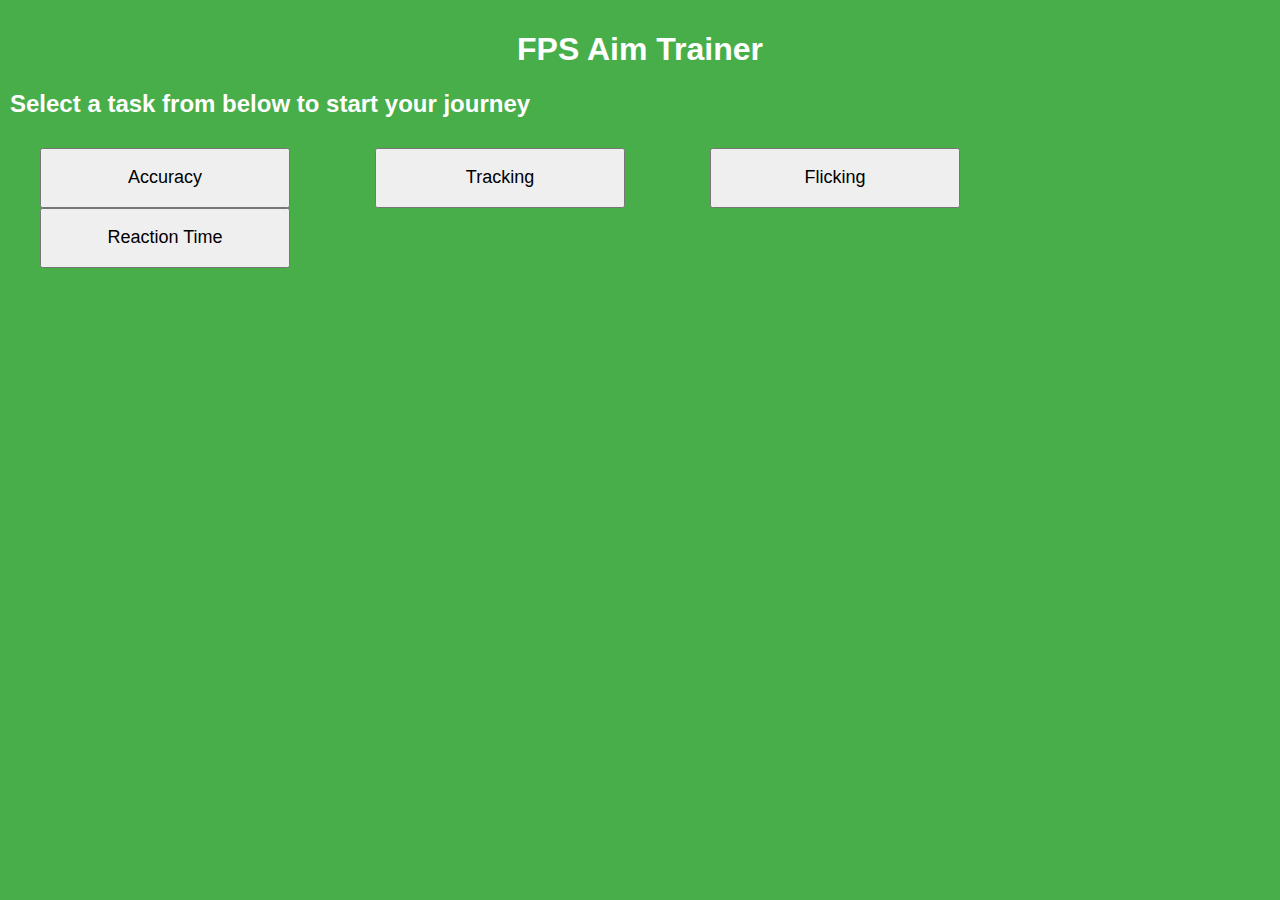
<file: webPages/mainMenu/index.html>
<!DOCTYPE html>
<html lang="en">
  <head>
    <meta charset="utf-8" />
    <meta name="viewport" content="width=device-width, initial-scale=1.0">

    <title>Aim Trainer</title>

    <link rel="stylesheet" type="text/css" href="style.css">
  </head>

  <body>
    <!-- Title and sub-title for page to welome user -->
    <div id="pageheader">
      <h1 class="pageTitle">FPS Aim Trainer</h1>
      <h2>Select a task from below to start your journey</h2>

    </div>

    <!-- Buttons for user to navigate to tasks -->
    <div id="taskSelect">
      <div class="taskButton">
        <a href="/webPages/taskAccuracy/accuracy.html">
        <button class="taskButton">Accuracy</button>
      </a>
      </div>

      <div  class="taskButton">
        <a href="/webPages/taskTracking/tracking.html">
        <button class="taskButton">Tracking</button>
        </a> 
      </div>

      
      <div  class="taskButton">
        <a href="/webPages/taskFlicking/flicking.html">
          <button class="taskButton" href>Flicking</button>
        </a>
      </div>

      <div  class="taskButton">
       <a href="/webPages/taskReactionTime/reaction.html">
        <button class="taskButton">Reaction Time</button>
      </a>
      </div>
    </div>


  </body>
</html>
</file>
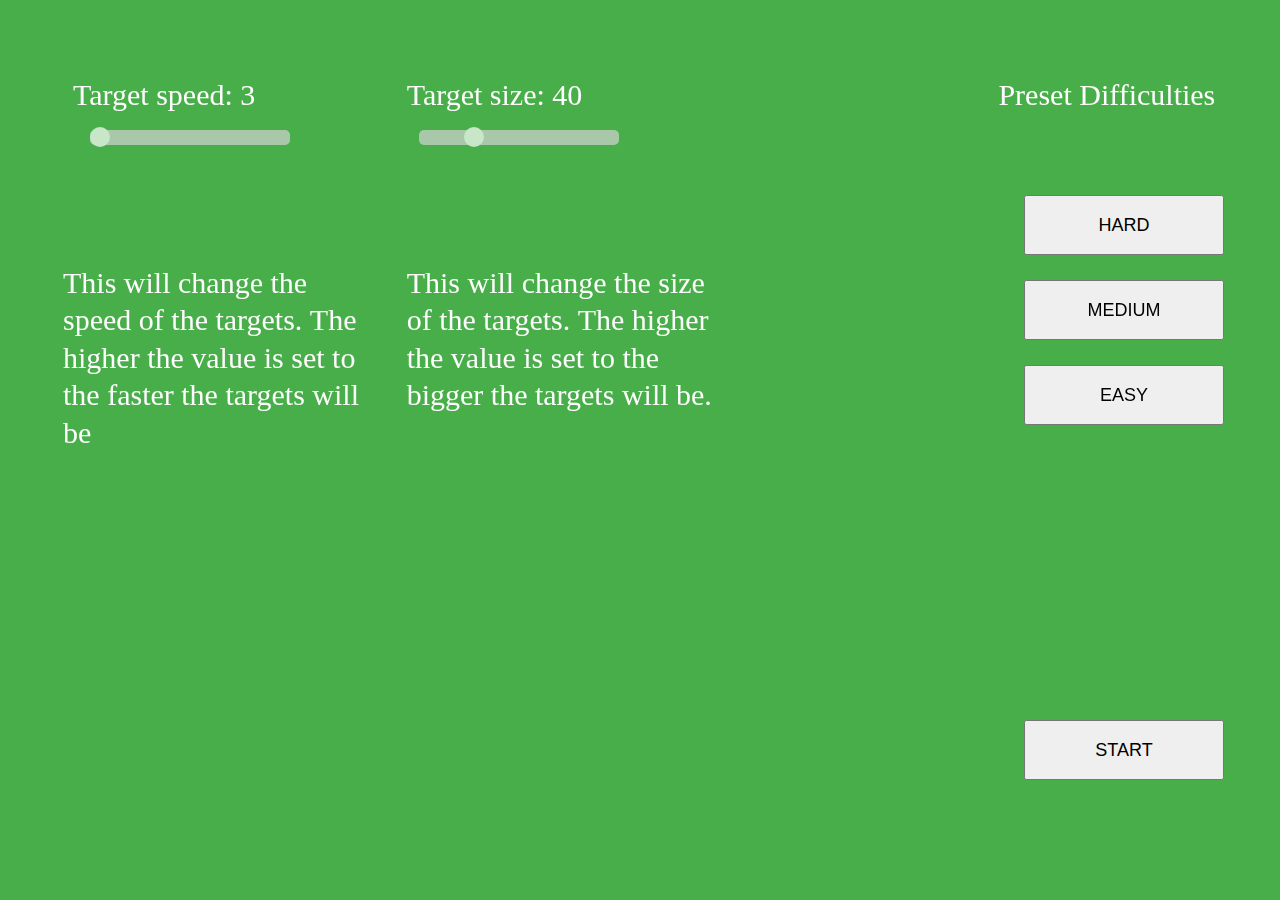
<file: webPages/taskAccuracy/accuracy.html>
<!DOCTYPE html>
<html lang="en">
  <head>
    <meta charset="utf-8" />
    <meta name="viewport" content="width=device-width, initial-scale=1.0">

    <title>Task - Accuracy</title>

    <link rel="stylesheet" type="text/css" href="accuracyStyles.css">

    <script src="/libraries/p5.min.js"></script>
    <script src="/libraries/p5.sound.min.js"></script>
  </head>

  <body>
    <script src="accuracy.js"></script>
    <script src="/assets/objects/targetObj.js"></script>

    

  </body>
</html>
</file>
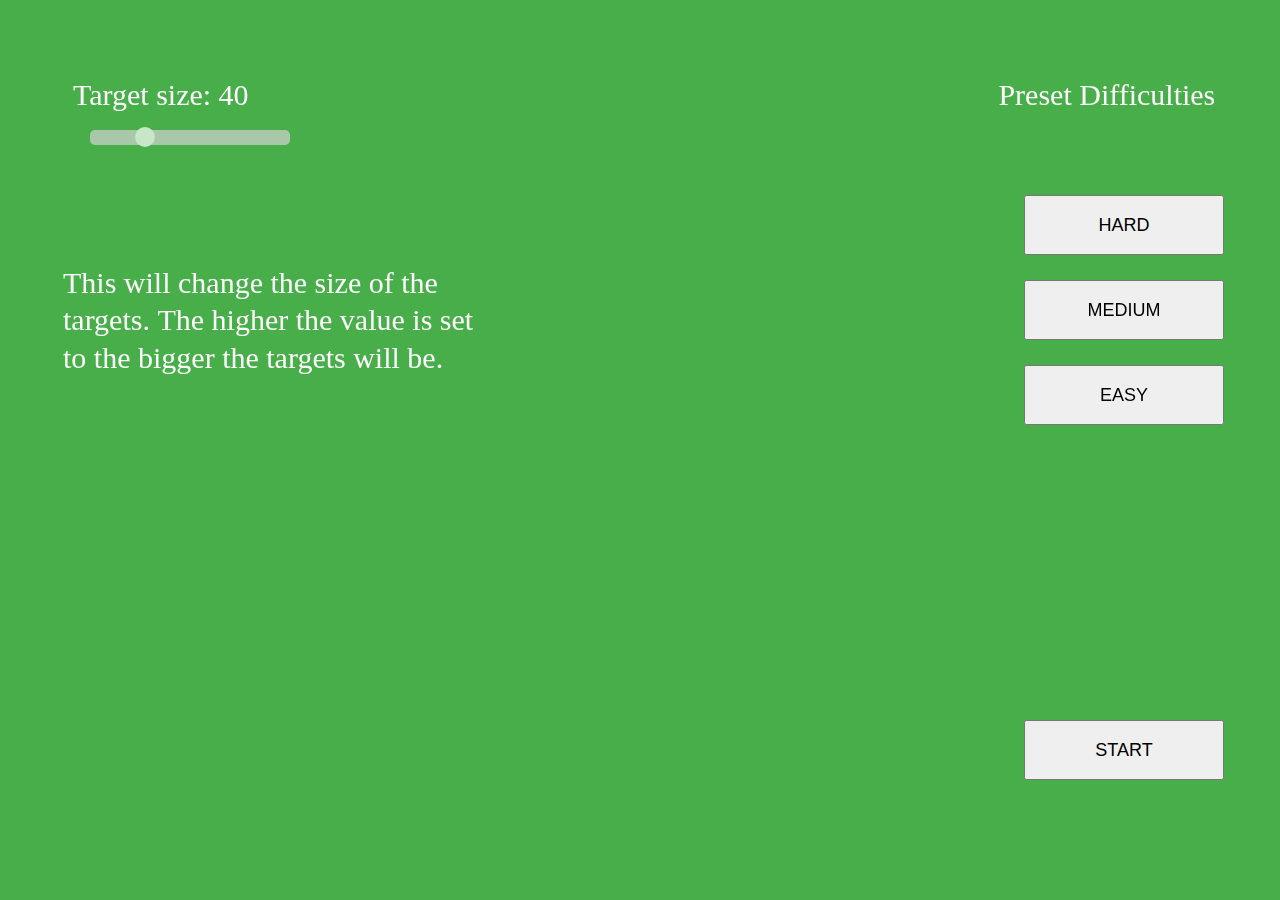
<file: webPages/taskFlicking/flicking.html>
<!DOCTYPE html>
<html lang="en">
  <head>
    <meta charset="utf-8" />
    <meta name="viewport" content="width=device-width, initial-scale=1.0">

    <title>Task- Flicking</title>

    <link rel="stylesheet" type="text/css" href="flickingStyles.css">

    <script src="/libraries/p5.min.js"></script>
    <script src="/libraries/p5.sound.min.js"></script>
  </head>

  <body>
    <script src="flicking.js"></script>
    <script src="/assets/objects/targetObj.js"></script>
    <script src="/assets/objects/flickingObj.js"></script>

    

  </body>
</html>
</file>
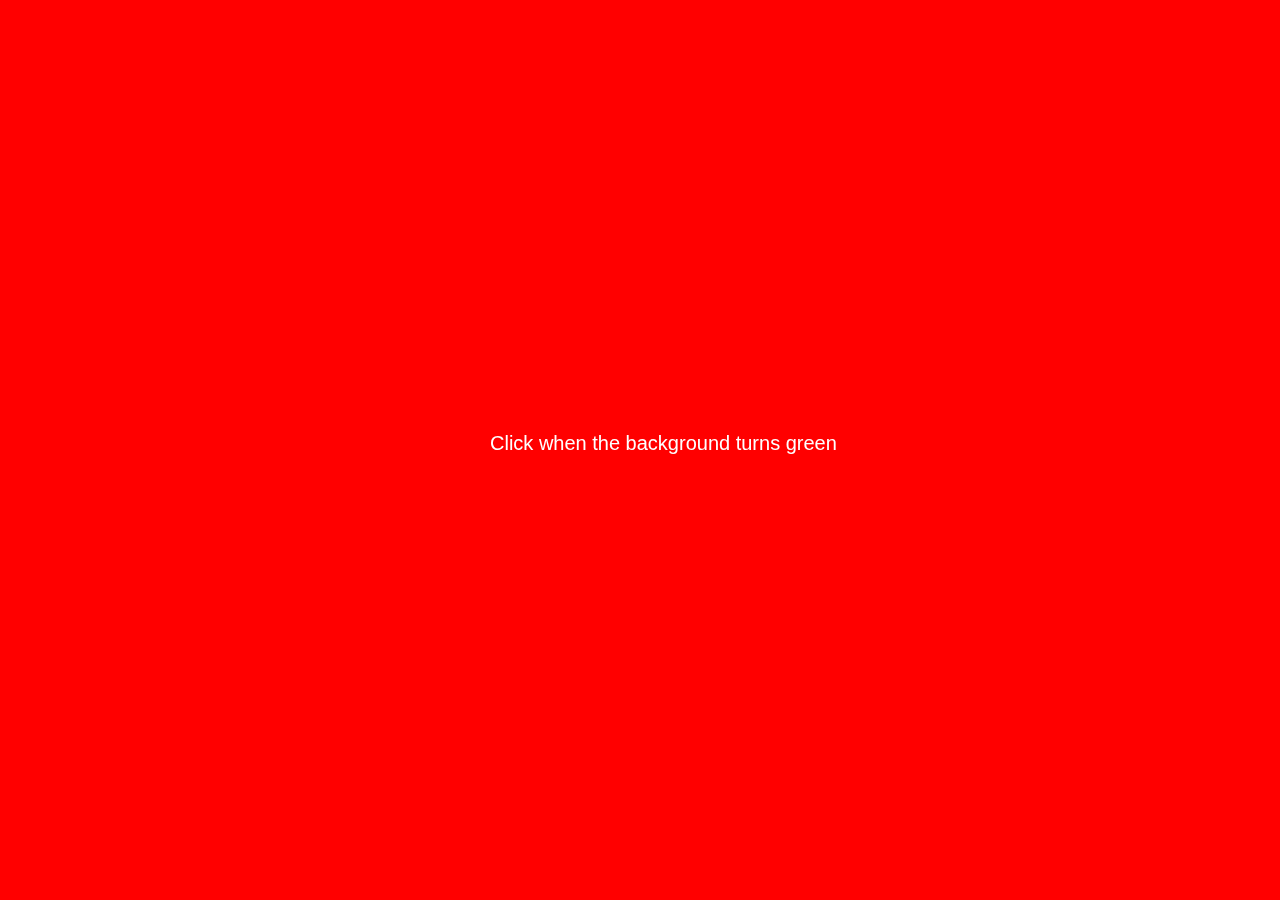
<file: webPages/taskReactionTime/reaction.html>
<!DOCTYPE html>
<html lang="en">
  <head>
    <meta charset="utf-8" />
    <meta name="viewport" content="width=device-width, initial-scale=1.0">

    <title>Task- Reaction Time</title>

    <link rel="stylesheet" type="text/css" href="reactionStyles.css">

    <script src="/libraries/p5.min.js"></script>
    <script src="/libraries/p5.sound.min.js"></script>
  </head>

  <body>
    <script src="reaction.js"></script>
  </body>
</html>
</file>
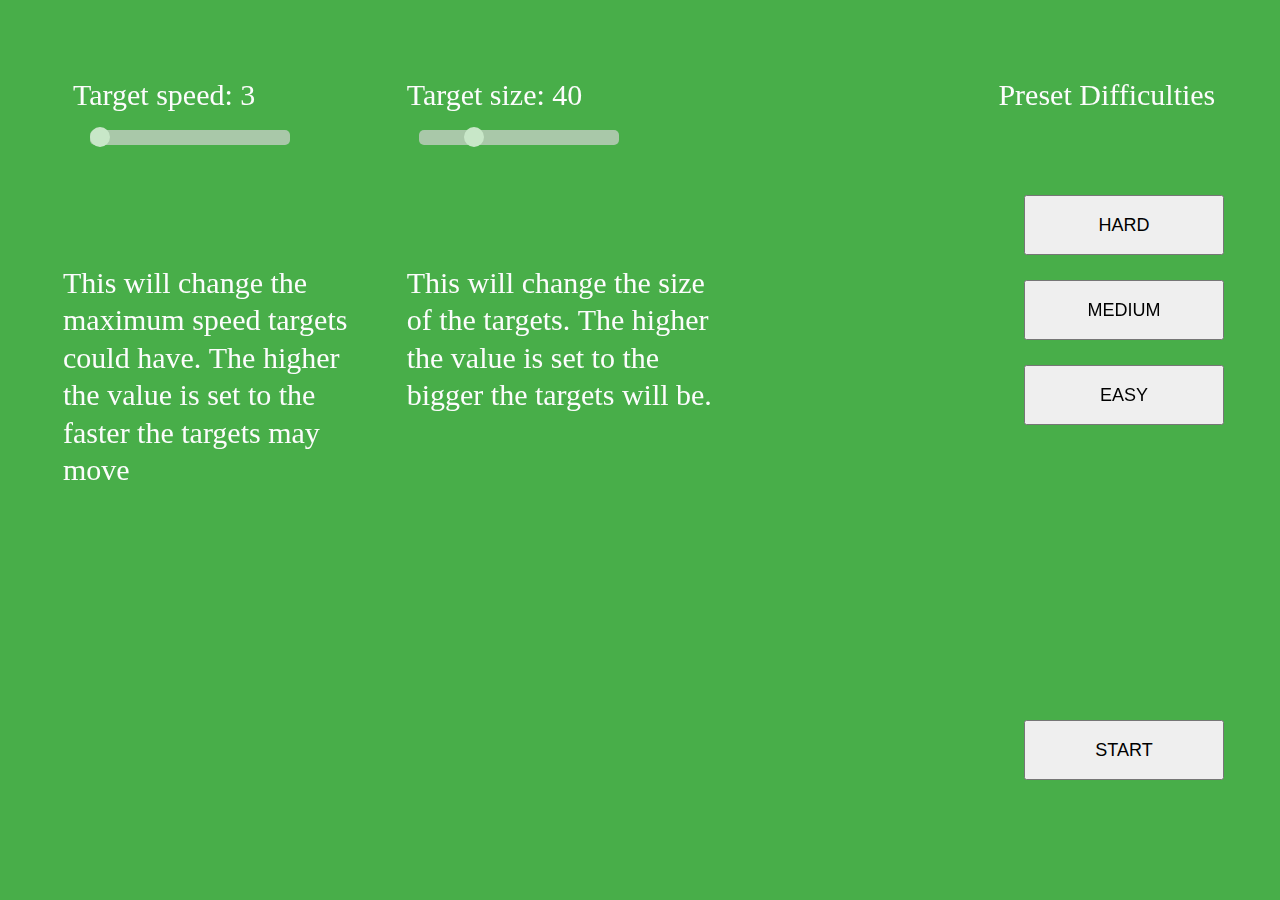
<file: webPages/taskTracking/tracking.html>
<!DOCTYPE html>
<html lang="en">
  <head>
    <meta charset="utf-8" />
    <meta name="viewport" content="width=device-width, initial-scale=1.0">

    <title>Task- Tracking</title>

    <link rel="stylesheet" type="text/css" href="trackingStyles.css">

    <script src="/libraries/p5.min.js"></script>
    <script src="/libraries/p5.sound.min.js"></script>
  </head>

  <body>
    <script src="tracking.js"></script>
    <script src="/assets/objects/targetObj.js"></script>
    <script src="/assets/objects/trackingObj.js"></script>
  </body>
</html>
</file>
<file: webPages/mainMenu/style.css>
html, body {
  margin: 0;
  padding: 0;
  font-family: Verdana, Geneva, Tahoma, sans-serif;
  color: white;
  background-color: rgb(72, 174, 73);
}

canvas {
  display: block;
}

.pageTitle{
  text-align: center; 
}

.taskButton{
  width:250px;
  height:60px;
  padding: 14px 40px;
  font-family: Verdana, Geneva, Tahoma, sans-serif;
  font-size: large;
  text-align: center;
  display: inline;
}

a:link { 
  text-decoration: none; 
}
a:visited { 
  text-decoration: none; 
}


.gameButtons:hover {
  box-shadow: 0 12px 16px 0 rgba(0,0,0,0.24), 0 17px 50px 0 rgba(0,0,0,0.19);
}

#pageheader{
  padding: 10px;
}
</file>
<file: webPages/taskAccuracy/accuracyStyles.css>
html, body {
    margin: 0;
    padding: 0;
  }
  
  canvas {
    position: absolute;
  }
  #chartHolder{
  margin: auto;
  width: 50%;
  border: 3px solid green;
  padding: 10px;
  }

  .gameButtons {
    width:200px;
    height:60px;
    padding: 14px 40px;
    font-family: Verdana, Geneva, Tahoma, sans-serif;
    font-size: large;
    text-align: center;

  }
  .gameButtons:hover {
    box-shadow: 0 12px 16px 0 rgba(0,0,0,0.24), 0 17px 50px 0 rgba(0,0,0,0.19);
  }

  .sliders {
    -webkit-appearance: none;
    height: 15px;
    width: 200px;
    border-radius: 5px;  
    background: #d3d3d3;
    outline: none;
    opacity: 0.7;
    -webkit-transition: .2s;
    transition: opacity .2s;
  }
  
  .sliders::-webkit-slider-thumb {
    -webkit-appearance: none;
    appearance: none;
    width: 20px;
    height: 20px;
    border-radius: 50%; 
    background: #ffffff;
    cursor: pointer;
  }
</file>
<file: webPages/taskFlicking/flickingStyles.css>
html, body {
    margin: 0;
    padding: 0;
  }
  
  canvas {
    display: block;
  }
  .gameButtons {
    width:200px;
    height:60px;
    padding: 14px 40px;
    font-family: Verdana, Geneva, Tahoma, sans-serif;
    font-size: large;
    text-align: center;

  }
  .gameButtons:hover {
    box-shadow: 0 12px 16px 0 rgba(0,0,0,0.24), 0 17px 50px 0 rgba(0,0,0,0.19);
  }

  .sliders {
    -webkit-appearance: none;
    height: 15px;
    width: 200px;
    border-radius: 5px;  
    background: #d3d3d3;
    outline: none;
    opacity: 0.7;
    -webkit-transition: .2s;
    transition: opacity .2s;
  }
  
  .sliders::-webkit-slider-thumb {
    -webkit-appearance: none;
    appearance: none;
    width: 20px;
    height: 20px;
    border-radius: 50%; 
    background: #ffffff;
    cursor: pointer;
  }
</file>
<file: webPages/taskReactionTime/reactionStyles.css>
html, body {
    margin: 0;
    padding: 0;
  }
  
  canvas {
    display: block;
  }
</file>
<file: webPages/taskTracking/trackingStyles.css>
html, body {
    margin: 0;
    padding: 0;
  }
  
  canvas {
    display: block;
  }
  .gameButtons {
    width:200px;
    height:60px;
    padding: 14px 40px;
    font-family: Verdana, Geneva, Tahoma, sans-serif;
    font-size: large;
    text-align: center;

  }
  .gameButtons:hover {
    box-shadow: 0 12px 16px 0 rgba(0,0,0,0.24), 0 17px 50px 0 rgba(0,0,0,0.19);
  }

  .sliders {
    -webkit-appearance: none;
    height: 15px;
    width: 200px;
    border-radius: 5px;  
    background: #d3d3d3;
    outline: none;
    opacity: 0.7;
    -webkit-transition: .2s;
    transition: opacity .2s;
  }
  
  .sliders::-webkit-slider-thumb {
    -webkit-appearance: none;
    appearance: none;
    width: 20px;
    height: 20px;
    border-radius: 50%; 
    background: #ffffff;
    cursor: pointer;
  }
</file>
